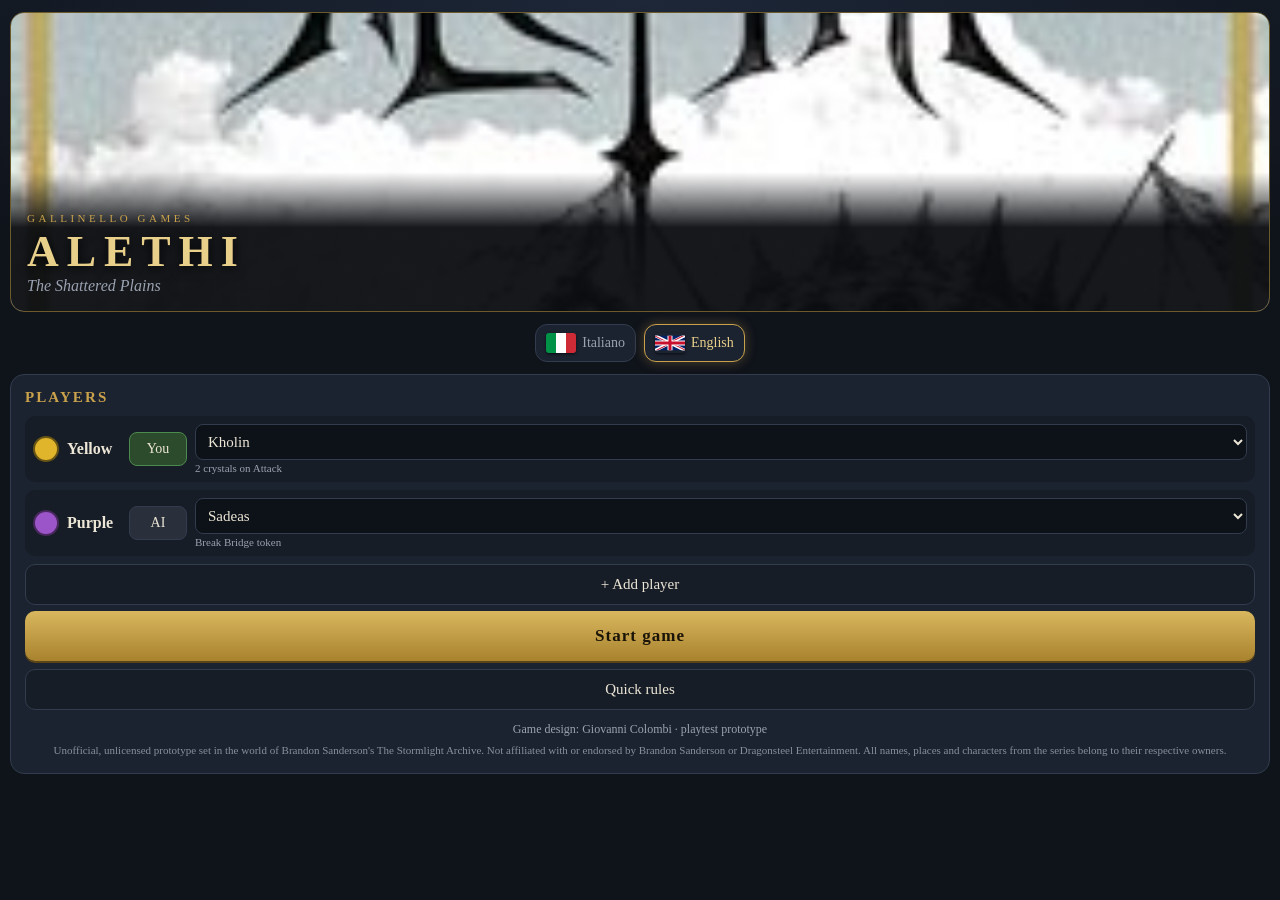
<file: app/index.html>
<!DOCTYPE html>
<html lang="it">
<head>
<meta charset="UTF-8">
<meta name="viewport" content="width=device-width, initial-scale=1, viewport-fit=cover">
<title>Alethi</title>
<link rel="manifest" href="manifest.webmanifest">
<link rel="icon" href="img/icon-192.png">
<link rel="apple-touch-icon" href="img/apple-touch-icon.png">
<meta name="theme-color" content="#10141c">
<meta name="mobile-web-app-capable" content="yes">
<meta name="apple-mobile-web-app-capable" content="yes">
<meta name="apple-mobile-web-app-status-bar-style" content="black-translucent">
<meta name="description" content="Alethi — gioco da tavolo strategico sulle Pianure Infrante. Gallinello Games.">
<link rel="stylesheet" href="style.css">
</head>
<body>
<div id="app">
  <!-- SCHERMATA INIZIALE -->
  <section id="setup" class="screen">
    <div class="hero">
      <img src="img/back.jpg" alt="">
      <div class="hero-txt">
        <div class="brand">GALLINELLO GAMES</div>
        <h1>ALETHI</h1>
        <div class="sub" data-i18n="sub">Le Pianure Infrante</div>
      </div>
    </div>
    <div class="langbar" id="langBar"></div>
    <div class="panel">
      <h2 data-i18n="players">Giocatori</h2>
      <div id="seats"></div>
      <button id="addSeat" class="ghost" data-i18n="addSeat">+ Aggiungi giocatore</button>
      <div class="row gap">
        <button id="startBtn" class="primary big" data-i18n="start">Inizia partita</button>
      </div>
      <button id="resumeBtn" class="ghost hidden" data-i18n="resume">Continua la partita salvata</button>
      <button id="rulesBtn0" class="ghost" data-i18n="rules">Regole in breve</button>
      <p class="fine" data-i18n="fine">Ideazione e game design: Giovanni Colombi · prototipo di playtest</p>
      <p class="legal" data-i18n="legal">Prototipo non ufficiale e senza licenza, ambientato nel mondo di The Stormlight Archive di Brandon Sanderson. Non affiliato né approvato da Brandon Sanderson o da Dragonsteel Entertainment. Nomi, luoghi e personaggi della saga appartengono ai rispettivi titolari.</p>
    </div>
  </section>

  <!-- PARTITA -->
  <section id="game" class="screen hidden">
    <header id="top">
      <div id="status"></div>
      <button id="menuBtn" class="icon" aria-label="Menu">☰</button>
    </header>
    <div id="players"></div>
    <div id="mapWrap"><div id="map"></div></div>
    <div id="prompt">
      <div id="promptText"></div>
      <div id="promptBtns"></div>
      <div id="miniLog"></div>
    </div>
    <div id="boardHead"><span id="boardTitle">La tua plancia</span><span id="personal"></span></div>
    <div id="board"></div>
    <div id="marketHead"><span data-i18n="market">Mercato</span> <span id="deckInfo"></span></div>
    <div id="market"></div>
    <div class="spacer"></div>
  </section>

  <div id="sheet" class="hidden"><div class="sheet-bg"></div><div class="sheet-body"><div id="sheetContent"></div></div></div>
  <div id="toasts"></div>
</div>
<script src="engine.js"></script>
<script src="ai.js"></script>
<script src="app.js"></script>
<script>
if ('serviceWorker' in navigator) window.addEventListener('load', () => navigator.serviceWorker.register('sw.js').catch(() => {}));
</script>
</body>
</html>
</file>
<file: app/style.css>
:root{
  --bg:#0f131a; --bg2:#171d27; --panel:#1c2330; --line:#323c4e;
  --gold:#c9a24b; --gold2:#e8cf8a; --text:#ece6d6; --muted:#9aa2b1;
  --parch:#efe3c4; --storm:#5fb3d9; --bad:#e0625c; --good:#5cbf7a;
  --Yellow:#e0b52c; --Purple:#9b55c9; --Red:#d23c34; --Blue:#3b72d6;
  --safe-b: env(safe-area-inset-bottom, 0px); --safe-t: env(safe-area-inset-top, 0px);
}
*{box-sizing:border-box;-webkit-tap-highlight-color:transparent}
html,body{margin:0;background:var(--bg);color:var(--text);font-family:Georgia,'Iowan Old Style','Times New Roman',serif;
  overscroll-behavior:none;-webkit-user-select:none;user-select:none}
body{background:radial-gradient(120% 60% at 50% 0%,#1d2738 0%,var(--bg) 60%) fixed}
button{font-family:inherit;color:inherit;cursor:pointer;border:0;background:none}
.hidden{display:none!important}
#app{max-width:560px;margin:0 auto;min-height:100dvh;position:relative}
.screen{padding:calc(var(--safe-t) + 6px) 10px calc(var(--safe-b) + 16px)}

/* ---------- setup */
.hero{position:relative;height:300px;border-radius:14px;overflow:hidden;margin-top:6px;border:1px solid #6d5a2a}
.hero img{width:100%;height:100%;object-fit:cover;object-position:50% 30%;filter:saturate(.8)}
.hero-txt{position:absolute;inset:auto 0 0 0;padding:40px 16px 16px;background:linear-gradient(transparent,rgba(10,12,16,.95) 40%)}
.brand{font-size:11px;letter-spacing:.32em;color:var(--gold)}
.hero h1{margin:2px 0 0;font-size:44px;letter-spacing:.18em;color:var(--gold2);text-shadow:0 2px 12px #000}
.sub{color:var(--muted);font-style:italic}
.panel{background:var(--panel);border:1px solid var(--line);border-radius:14px;padding:14px;margin-top:12px}
.panel h2{margin:0 0 10px;font-size:15px;letter-spacing:.14em;text-transform:uppercase;color:var(--gold)}
.seat{display:flex;align-items:center;gap:8px;padding:8px;border-radius:10px;background:var(--bg2);margin-bottom:8px}
.seat .dot{width:26px;height:26px;border-radius:50%;flex:none;border:2px solid #0008}
.seat .nm{width:54px;font-weight:bold}
.seat .hd{font-size:11px;color:var(--muted);margin-top:2px}
.seat .sc{flex:1;min-width:0}
.seat select{width:100%;flex:1;min-width:0;background:#0d1118;color:var(--text);border:1px solid var(--line);border-radius:8px;padding:8px;font-family:inherit;font-size:15px}
.toggle{padding:8px 10px;border-radius:8px;border:1px solid var(--line);font-size:14px;min-width:58px}
.toggle.me{background:#2c4a2c;border-color:#4d8a4d}
.toggle.ai{background:#2a2f3c}
.seat .x{width:32px;height:32px;font-size:18px;color:var(--muted)}
.row{display:flex}.gap{gap:8px;margin-top:6px}
.primary{background:linear-gradient(#d8b75e,#a9822e);color:#1a1408;font-weight:bold;border-radius:10px;padding:12px 16px;width:100%;font-size:17px;letter-spacing:.06em;box-shadow:0 2px 0 #5b4416}
.primary:active{transform:translateY(1px)}
.ghost{display:block;width:100%;margin-top:8px;padding:11px;border-radius:10px;border:1px solid var(--line);background:var(--bg2);font-size:15px}
.big{min-height:50px}
.fine{font-size:12px;color:var(--muted);text-align:center;margin:12px 0 0}

/* ---------- barra in alto */
#top{position:sticky;top:0;z-index:20;display:flex;align-items:center;gap:6px;margin:0 -10px;padding:calc(var(--safe-t) + 6px) 10px 6px;
  background:rgba(15,19,26,.94);backdrop-filter:blur(6px);border-bottom:1px solid var(--line)}
#status{flex:1;display:flex;align-items:center;gap:10px;font-size:13px;color:var(--muted);flex-wrap:wrap}
#status b{color:var(--text)}
.stat{display:inline-flex;align-items:center;gap:3px}
.stat img{height:20px}
.icon{width:40px;height:40px;font-size:20px;border-radius:10px;border:1px solid var(--line);background:var(--bg2)}
.turnchip{padding:3px 9px;border-radius:20px;font-weight:bold;color:#111}

/* ---------- giocatori */
#players{display:flex;gap:6px;margin:8px 0;overflow-x:auto;scrollbar-width:none}
.pchip{flex:1;min-width:0;border-radius:10px;padding:6px 7px;background:var(--panel);border:2px solid transparent;font-size:12px;line-height:1.25;position:relative;text-align:left}
.pchip.on{border-color:var(--gold);box-shadow:0 0 12px rgba(201,162,75,.35)}
.pchip .h{font-weight:bold;font-size:13px;display:flex;align-items:center;gap:5px;white-space:nowrap;overflow:hidden}
.pchip .h i{width:11px;height:11px;border-radius:50%;flex:none}
.pchip .vp{position:absolute;right:7px;top:5px;font-size:17px;font-weight:bold;color:var(--gold2)}
.pchip .m{color:var(--muted);white-space:nowrap;overflow:hidden;text-overflow:ellipsis}

/* ---------- mappa */
#mapWrap{position:relative;border-radius:14px;background:#2a221b url() center/cover;border:1px solid #4a3c28;
  box-shadow:inset 0 0 40px #000a;overflow:hidden}
#map{position:relative;margin:0 auto}
.tile{position:absolute;border-radius:8px;overflow:visible}
.tile>img.pl{width:100%;height:100%;display:block;border-radius:6px;filter:drop-shadow(0 3px 4px #000c)}
.piece{position:absolute;transform:translate(-50%,-50%);pointer-events:none;filter:drop-shadow(0 2px 2px #000a)}
.war{transform:translate(-50%,-80%);z-index:3}
.crev{position:absolute;transform:translate(-50%,-50%);display:flex;align-items:center;justify-content:center;z-index:2}
.crev img{width:100%;height:100%;object-fit:contain;filter:drop-shadow(0 2px 2px #000)}
.crev .n{position:absolute;right:-6px;top:-8px;background:#1b1209;border:1px solid #c88c45;color:#f3c98b;border-radius:9px;font-size:11px;padding:0 4px;font-family:system-ui,sans-serif;font-weight:bold}
.node{position:absolute;transform:translate(-50%,-50%);z-index:4;display:flex;align-items:center;justify-content:center}
.node>img.nd{width:100%;height:100%}
.node>img.ab{position:absolute;width:190%;left:50%;top:44%;transform:translate(-50%,-55%);filter:drop-shadow(0 4px 4px #000)}
.node .force{position:absolute;bottom:-12px;left:50%;transform:translateX(-50%);background:#5d1210;border:1px solid #e0625c;color:#fff;border-radius:8px;font:bold 11px system-ui,sans-serif;padding:0 5px;white-space:nowrap}
.tgt{outline:3px solid var(--gold2);outline-offset:1px;animation:pulse 1.1s ease-in-out infinite;cursor:pointer;z-index:6}
.crev.tgt,.node.tgt{border-radius:50%;background:rgba(232,207,138,.28)}
.crev.tgt.empty{min-width:30px;min-height:30px}
@keyframes pulse{0%,100%{outline-color:rgba(232,207,138,1)}50%{outline-color:rgba(232,207,138,.25)}}
.hl{animation:flash .9s ease-out 1;outline:3px solid #ffd27a;outline-offset:1px;z-index:6}
.node.hl,.crev.hl{border-radius:50%;background:rgba(255,210,122,.3)}
@keyframes flash{0%{box-shadow:0 0 0 0 rgba(255,220,120,.95)}100%{box-shadow:0 0 0 18px rgba(255,220,120,0)}}
.badge{position:absolute;left:50%;bottom:4%;transform:translateX(-50%);background:rgba(10,12,16,.88);border:1px solid var(--gold);color:var(--gold2);
  border-radius:8px;padding:1px 6px;font:bold 12px system-ui,sans-serif;white-space:nowrap;z-index:7;pointer-events:none}
.badge.lend{border-color:#e0a23c;color:#ffd08a}
.boom{position:absolute;transform:translate(-50%,-50%);font-size:30px;z-index:9;pointer-events:none;animation:boom .9s ease-out forwards}
@keyframes boom{0%{transform:translate(-50%,-50%) scale(.3);opacity:1}60%{transform:translate(-50%,-50%) scale(1.5);opacity:1}100%{transform:translate(-50%,-50%) scale(1.8);opacity:0}}

/* ---------- istruzioni */
#prompt{margin:8px 0;padding:10px;border-radius:12px;background:var(--panel);border:1px solid var(--line)}
#prompt.bonus{background:#4a3210;border-color:#e0a23c}
#prompt.thinking #promptText::after{content:'';display:inline-block;width:14px;height:14px;margin-left:8px;border:2px solid var(--gold);border-right-color:transparent;border-radius:50%;animation:spin .8s linear infinite;vertical-align:-2px}
@keyframes spin{to{transform:rotate(360deg)}}
#promptText{font-size:15px;line-height:1.35}
#promptBtns{display:flex;gap:8px;flex-wrap:wrap;margin-top:8px}
#promptBtns:empty{display:none}
#promptBtns button{flex:1;min-height:44px;border-radius:10px;padding:8px 10px;font-size:15px;border:1px solid var(--line);background:var(--bg2)}
#promptBtns button.go{background:linear-gradient(#d8b75e,#a9822e);color:#1a1408;font-weight:bold;border:0}
#promptBtns button.warn{border-color:#8a3a36;color:#ffb3ad}
#miniLog{margin-top:8px;font-size:12px;color:var(--muted);line-height:1.4;border-top:1px solid var(--line);padding-top:6px}
#miniLog:empty{display:none}

/* ---------- plancia e mercato */
#boardHead,#marketHead{display:flex;align-items:center;justify-content:space-between;gap:8px;margin:12px 2px 6px;font-size:13px;letter-spacing:.12em;text-transform:uppercase;color:var(--gold)}
#personal{display:flex;gap:4px;text-transform:none;letter-spacing:0}
#personal img{height:42px;border-radius:4px;border:1px solid #0008}
#board{display:grid;gap:6px;justify-content:center;padding:10px;border-radius:14px;background:#191512;border:1px solid #3d3122}
.card{position:relative;border-radius:7px;overflow:visible;aspect-ratio:240/336;background:#0003}
.card>img.art{width:100%;height:100%;border-radius:7px;display:block;box-shadow:0 2px 6px #000b}
.card .cr{position:absolute;right:-5px;bottom:-5px;display:flex;align-items:center;background:#0c1a1f;border:1px solid #5fd3c9;border-radius:12px;padding:1px 6px 1px 2px;
  font:bold 14px system-ui,sans-serif;color:#bff6f0;z-index:2}
.card .cr img{height:18px}
.card .animfab{position:absolute;left:50%;top:44%;transform:translate(10%,-150%);z-index:4;pointer-events:none;font:bold 13px system-ui,sans-serif;color:#1a1200;background:#f2c94c;border:1px solid #7a5b00;padding:0 5px;border-radius:9px}
.card .anim{position:absolute;left:50%;top:44%;width:52%;transform:translate(-50%,-50%);filter:drop-shadow(0 3px 3px #000);z-index:3;pointer-events:none}
.card.empty{border:2px dashed #6b5a3a;background:transparent}
.card.tgt{outline-offset:2px}
.card.dim>img.art{filter:grayscale(.5) brightness(.75)}
#market{display:grid;grid-template-columns:repeat(5,1fr);gap:6px;padding:10px;border-radius:14px;background:#171a20;border:1px solid var(--line)}
.mslot{display:flex;flex-direction:column;align-items:center;gap:4px}
.mslot .cost{font:bold 13px system-ui,sans-serif;color:var(--gold2)}
.mslot .card{width:100%}
.spacer{height:20px}

/* ---------- foglio a comparsa */
#sheet{position:fixed;inset:0;z-index:50;display:flex;align-items:flex-end;justify-content:center}
.sheet-bg{position:absolute;inset:0;background:rgba(0,0,0,.6)}
.sheet-body{position:relative;width:100%;max-width:560px;max-height:88dvh;overflow:auto;background:var(--panel);border-radius:18px 18px 0 0;
  border-top:1px solid var(--gold);padding:16px 14px calc(var(--safe-b) + 18px);animation:up .22s ease-out}
@keyframes up{from{transform:translateY(40px);opacity:.4}}
.sheet-body h3{margin:0 0 8px;color:var(--gold2);font-size:20px}
.sheet-body p{line-height:1.45;margin:6px 0}
.cardview{display:flex;gap:14px;align-items:flex-start}
.cardview img{width:42%;border-radius:10px;box-shadow:0 4px 14px #000}
.sheet-btns{display:flex;flex-direction:column;gap:8px;margin-top:14px}
.sheet-btns button{min-height:48px;border-radius:10px;font-size:16px;border:1px solid var(--line);background:var(--bg2)}
.sheet-btns button.go{background:linear-gradient(#d8b75e,#a9822e);color:#1a1408;font-weight:bold;border:0}
.sheet-btns button:disabled{opacity:.45}
.reason{color:#ffb3ad;font-size:14px}
.score-table{width:100%;border-collapse:collapse;font-size:14px;margin-top:6px}
.score-table td,.score-table th{padding:6px 4px;border-bottom:1px solid var(--line);text-align:center}
.score-table td:first-child,.score-table th:first-child{text-align:left}
.score-table tr.win td{color:var(--gold2);font-weight:bold}
.log-full div{padding:5px 0;border-bottom:1px solid #2a3140;font-size:14px;line-height:1.35}
.rules h4{color:var(--gold);margin:14px 0 4px;font-size:15px}
.rules p,.rules li{font-size:14px;line-height:1.5}
.rules ul{padding-left:18px;margin:4px 0}
.mini-board{display:grid;gap:5px;justify-content:center;margin:8px 0}

/* ---------- notifiche */
#toasts{position:fixed;left:0;right:0;top:calc(var(--safe-t) + 60px);z-index:60;display:flex;flex-direction:column;align-items:center;gap:6px;pointer-events:none}
.toast{max-width:92%;background:rgba(18,22,30,.96);border:1px solid var(--gold);color:var(--text);padding:10px 14px;border-radius:12px;font-size:15px;
  box-shadow:0 6px 20px #000a;animation:tin .25s ease-out, tout .4s ease-in 2.6s forwards;text-align:center}
.toast.bad{border-color:var(--bad)}
.toast.big{font-size:18px;color:var(--gold2)}
@keyframes tin{from{transform:translateY(-12px);opacity:0}}
@keyframes tout{to{opacity:0;transform:translateY(-8px)}}
.dice{display:inline-flex;width:28px;height:28px;border-radius:6px;background:#f2ede0;color:#111;align-items:center;justify-content:center;font:bold 17px system-ui;margin:0 3px}
.dice.v{background:#8b4fb3;color:#fff}

/* ---------- computer e tablet orizzontale: mappa a sinistra, plancia e mercato a destra */
@media (min-width: 900px) and (orientation: landscape), (min-width: 1100px) {
  #app{max-width:1500px}
  #game.screen{padding-left:18px;padding-right:18px;display:grid;grid-template-columns:minmax(0,1.3fr) minmax(0,1fr);column-gap:18px;align-items:start}
  #top{grid-column:1/-1;margin:0 -18px;padding-left:18px;padding-right:18px}
  #mapWrap{grid-column:1;grid-row:2 / span 7;margin-top:8px;position:sticky;top:62px}
  #players,#prompt,#boardHead,#board,#marketHead,#market{grid-column:2}
  #players{margin-top:8px}
  #market{max-width:560px}
  .spacer{display:none}
  #sheet{align-items:center}
  .sheet-body{border-radius:18px;margin-bottom:4vh;border:1px solid var(--gold)}
}
.langbar{display:flex;gap:8px;justify-content:center;margin:12px 0 0;flex-wrap:wrap}
.flag{display:flex;align-items:center;gap:6px;padding:8px 10px;border-radius:12px;border:1px solid var(--line);background:var(--panel);font-size:14px;color:var(--muted)}
.flag svg{width:30px;height:20px;border-radius:3px;box-shadow:0 1px 3px #000a}
.flag.on{border-color:var(--gold);color:var(--gold2);box-shadow:0 0 12px rgba(201,164,92,.35)}
.sheet-btns .flagrow{display:flex;gap:8px}
.sheet-btns .flagrow .flag{flex:1;justify-content:center;min-height:48px;padding:8px 6px;font-size:14px}
.legal{font-size:11px;line-height:1.45;color:var(--muted);text-align:center;margin:6px 4px 0;opacity:.85}
</file>
